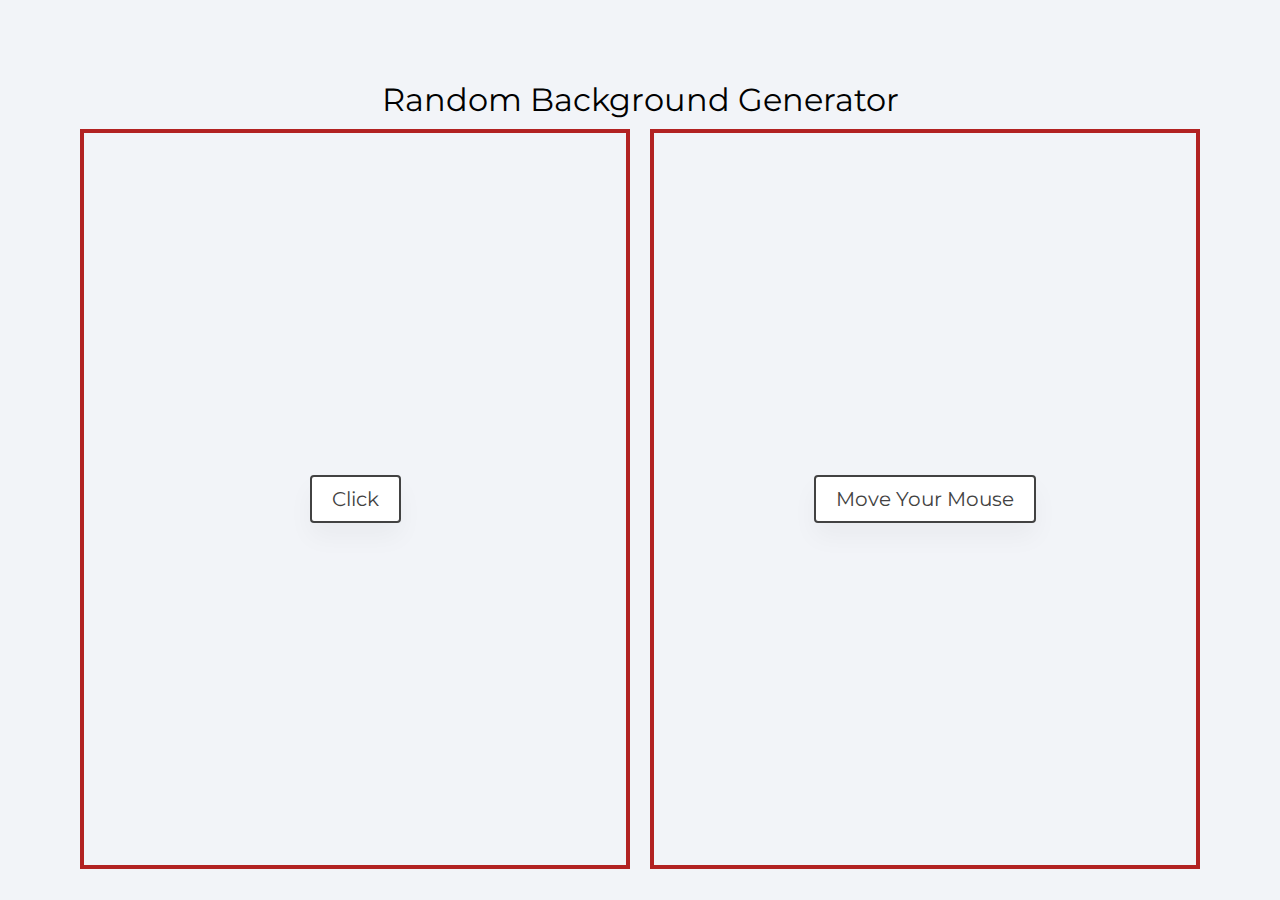
<file: block-BJaaek/code/index.html>
<!DOCTYPE html>
<html lang="en">
  <head>
    <meta charset="UTF-8" />
    <meta name="viewport" content="width=device-width, initial-scale=1.0" />
    <title>
      Random Background Generator
    </title>
    <link
      href="https://fonts.googleapis.com/css2?family=Montserrat:wght@200;400&display=swap"
      rel="stylesheet"
    />
    <link rel="stylesheet" href="style.css" />
  </head>
  <body>
    <div class="container">
      <h1>Random Background Generator</h1>
      <div class="boxes">
        <div class="box first">
          <div class="text">
            <p class="banner">
              Click
            </p>
          </div>
        </div>
        <div class="box second">
          <div class="text">
            <p class="banner">
              Move Your Mouse
            </p>
          </div>
        </div>
      </div>
    </div>
    <script src="./script.js"></script>
  </body>
</html>
</file>
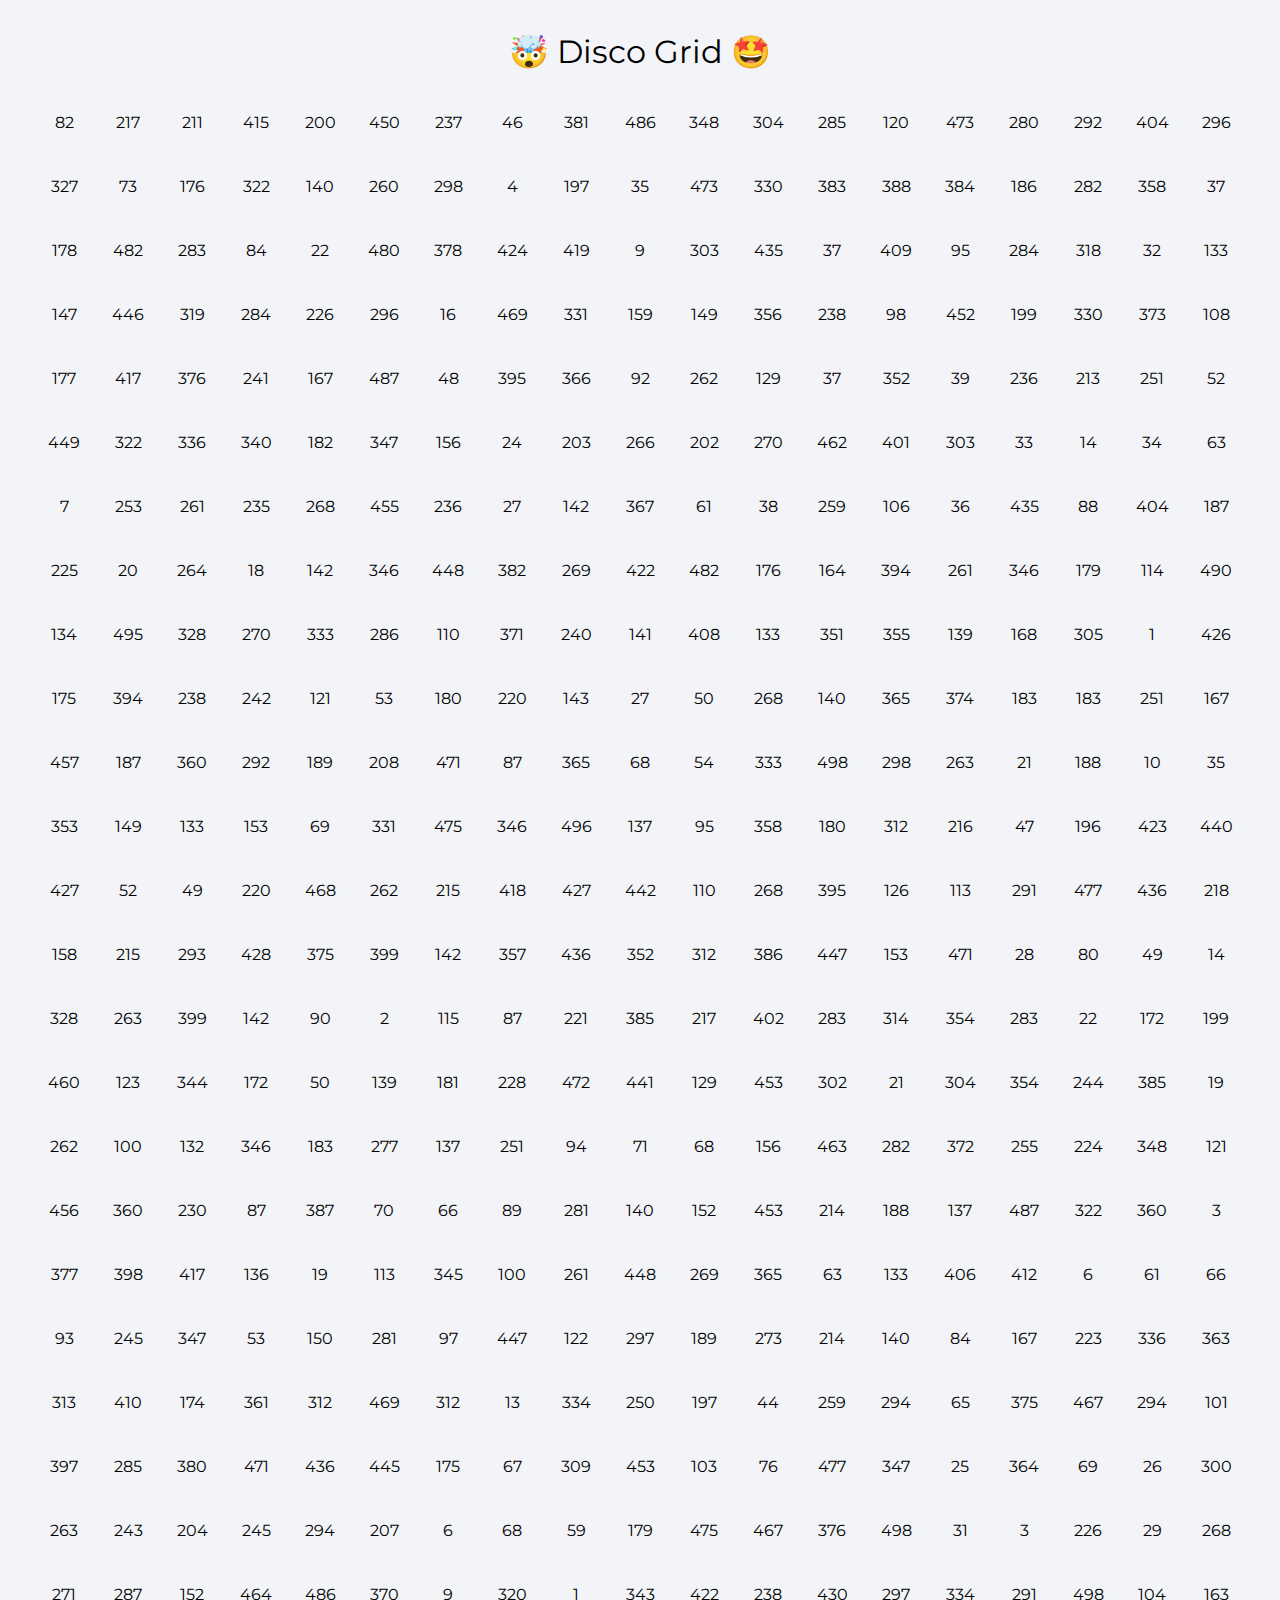
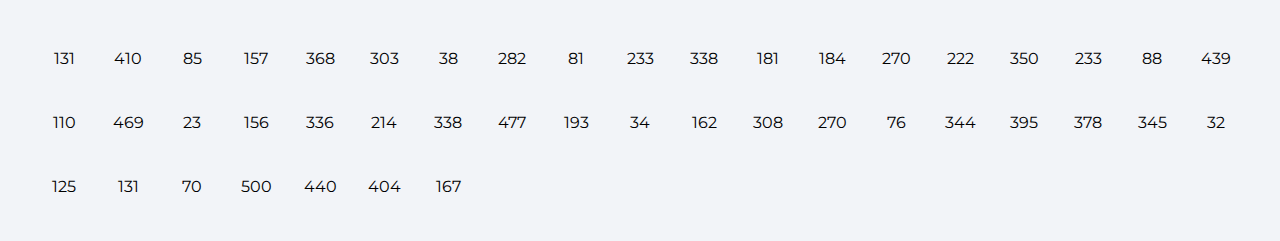
<file: block-BJaael/code/index.html>
<!DOCTYPE html>
<html lang="en">
  <head>
    <meta charset="UTF-8" />
    <meta name="viewport" content="width=device-width, initial-scale=1.0" />
    <title>
      🤯 Disco Grid 🤩
    </title>
    <link
      href="https://fonts.googleapis.com/css2?family=Montserrat:wght@200;400&display=swap"
      rel="stylesheet"
    />
    <link rel="stylesheet" href="style.css" />
  </head>
  <body>
    <h1 class="heading">🤯 Disco Grid 🤩</h1>
    <div class="container">
      <div class="boxes"></div>
    </div>
    <script src="./script.js"></script>
  </body>
</html>
</file>
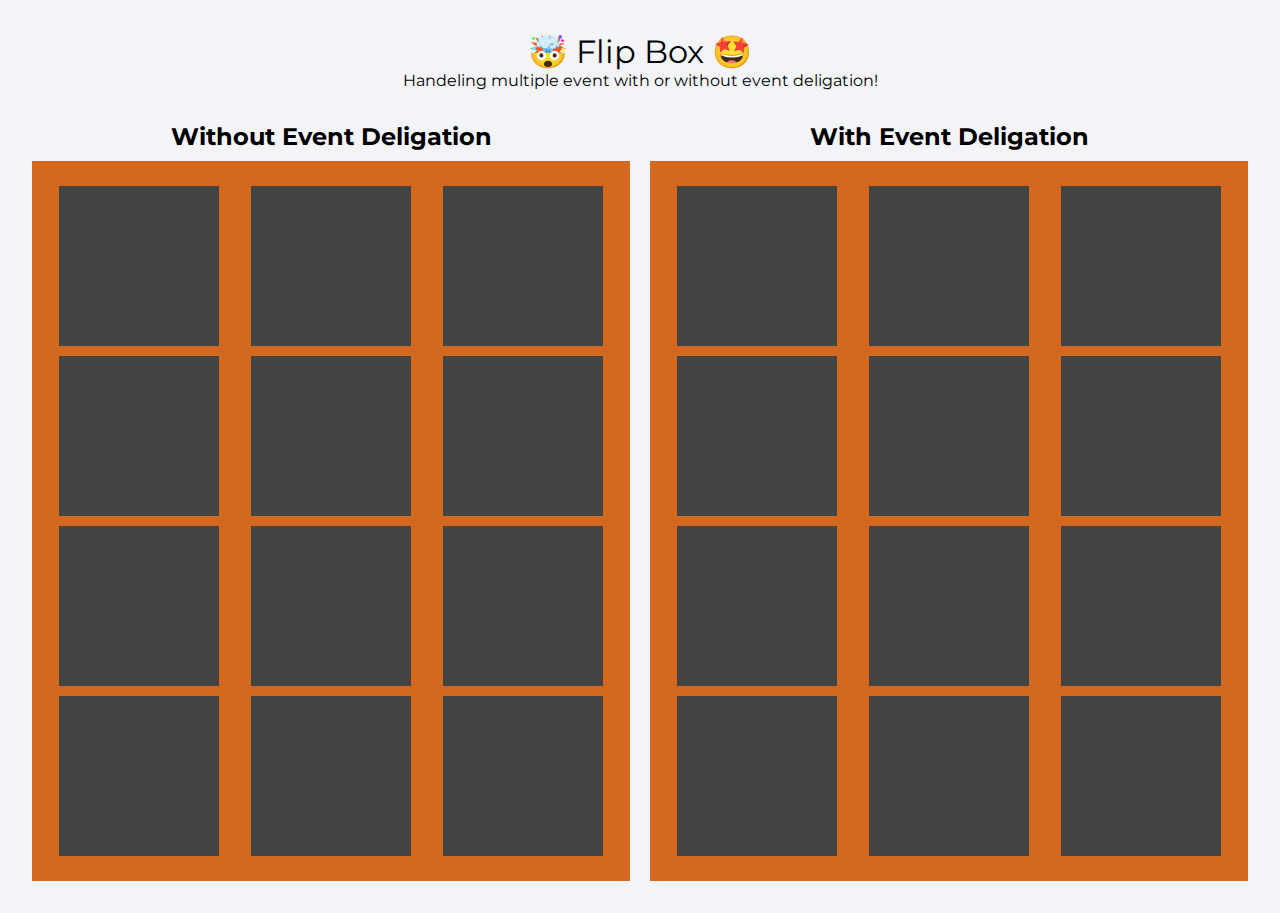
<file: block-BJaaep/code/index.html>
<!DOCTYPE html>
<html lang="en">
  <head>
    <meta charset="UTF-8" />
    <meta name="viewport" content="width=device-width, initial-scale=1.0" />
    <title>Flip Box</title>
    <link
      href="https://fonts.googleapis.com/css2?family=Montserrat:wght@200;400&display=swap"
      rel="stylesheet"
    />
    <link rel="stylesheet" href="style.css" />
  </head>
  <body>
    <h1 class="heading">🤯 Flip Box 🤩</h1>
    <p>Handeling multiple event with or without event deligation!</p>
    <div class="container">
      <div class="wrapper">
        <h2>Without Event Deligation</h2>
        <ul class="boxes">
          <li class="box box-1"></li>
          <li class="box box-1"></li>
          <li class="box box-1"></li>
          <li class="box box-1"></li>
          <li class="box box-1"></li>
          <li class="box box-1"></li>
          <li class="box box-1"></li>
          <li class="box box-1"></li>
          <li class="box box-1"></li>
          <li class="box box-1"></li>
          <li class="box box-1"></li>
          <li class="box box-1"></li>
        </ul>
      </div>
      <div class="wrapper">
        <h2>With Event Deligation</h2>
        <ul class="boxes boxes-2">
          <li class="box"></li>
          <li class="box"></li>
          <li class="box"></li>
          <li class="box"></li>
          <li class="box"></li>
          <li class="box"></li>
          <li class="box"></li>
          <li class="box"></li>
          <li class="box"></li>
          <li class="box"></li>
          <li class="box"></li>
          <li class="box"></li>
        </ul>
      </div>
    </div>
    <script src="./script.js"></script>
  </body>
</html>
</file>
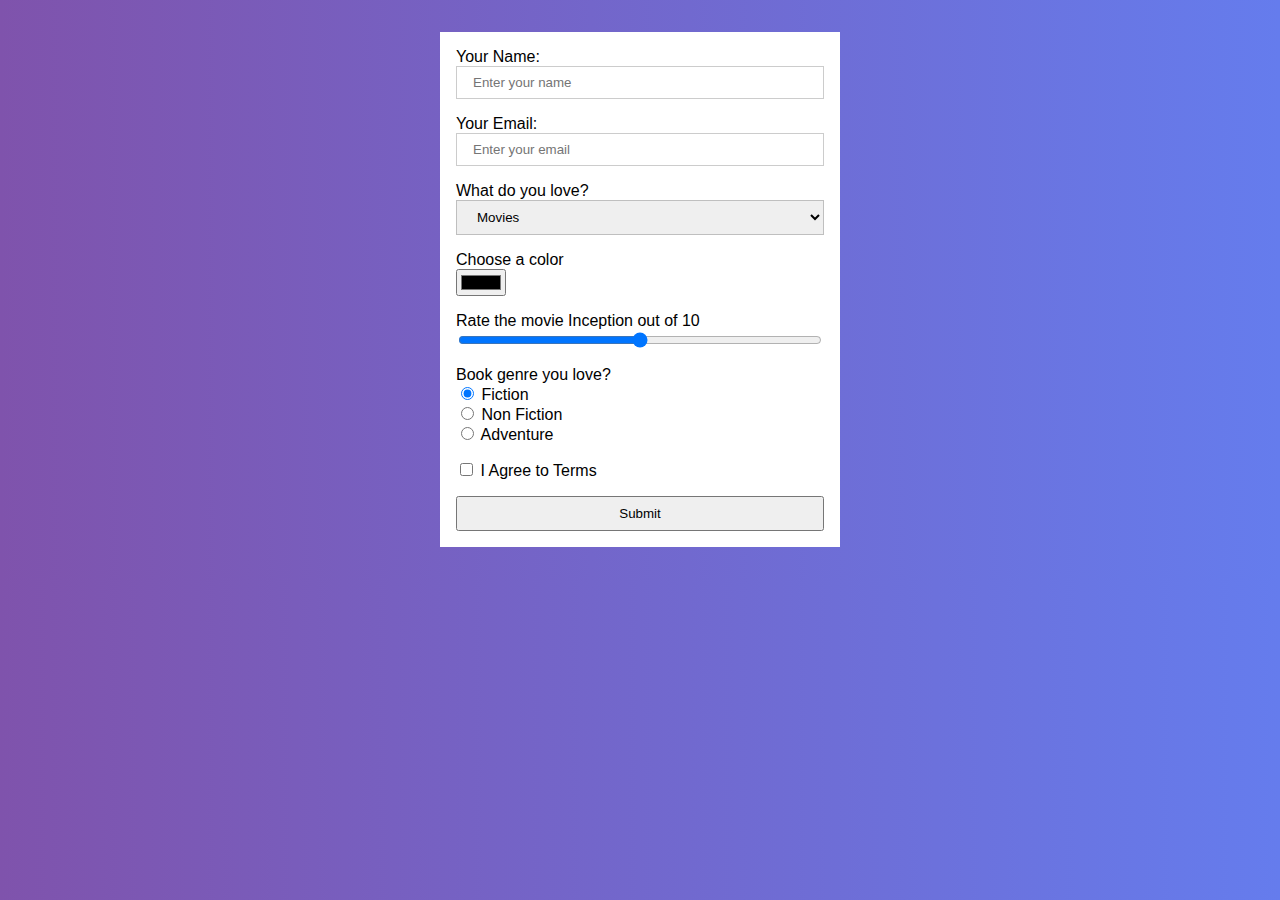
<file: block-BJaaer/code/index.html>
<!DOCTYPE html>
<html lang="en">
  <head>
    <meta charset="UTF-8" />
    <meta name="viewport" content="width=device-width, initial-scale=1.0" />
    <link rel="stylesheet" href="style.css" />
    <title>Handeling Forms 👇</title>
  </head>
  <body>
    <div>
      <form class="container">
        <div class="form-control">
          <label for="name">Your Name:</label>
          <input
            id="name"
            type="text"
            name="text"
            placeholder="Enter your name"
          />
        </div>
        <div class="form-control">
          <label for="email">Your Email:</label>
          <input
            id="email"
            type="text"
            name="email"
            placeholder="Enter your email"
          />
        </div>
        <div class="form-control">
          <label for="movies">What do you love?</label>
          <select id="gender" name="interest">
            <option value="movies">Movies</option>
            <option value="series">Series</option>
            <option value="others">Others</option>
          </select>
        </div>

        <div class="form-control">
          <label for="color">Choose a color</label>
          <input
            id="color"
            type="color"
            name="color"
            placeholder="Enter your email"
          />
        </div>
        <div class="form-control">
          <label for="range"> Rate the movie Inception out of 10 </label>
          <input
            id="range"
            type="range"
            max="10"
            step="1"
            name="range"
            placeholder="Enter your email"
          />
        </div>
        <div class="form-control">
          <label>Book genre you love?</label>

          <div>
            <input
              type="radio"
              id="fiction"
              name="books"
              value="fiction"
              checked
            />
            <label for="fiction">Fiction</label>
          </div>

          <div>
            <input
              type="radio"
              id="non-fiction"
              name="drone"
              value="non-fiction"
            />
            <label for="non-fiction">Non Fiction</label>
          </div>

          <div>
            <input type="radio" id="adventure" name="drone" value="adventure" />
            <label for="adventure">Adventure</label>
          </div>
        </div>
        <div class="form-control terms">
          <input type="checkbox" id="terms" name="terms" />
          <label for="terms">I Agree to Terms</label>
        </div>
        <button type="submit">Submit</button>
      </form>
    </div>
    <script src="./script.js"></script>
  </body>
</html>
</file>
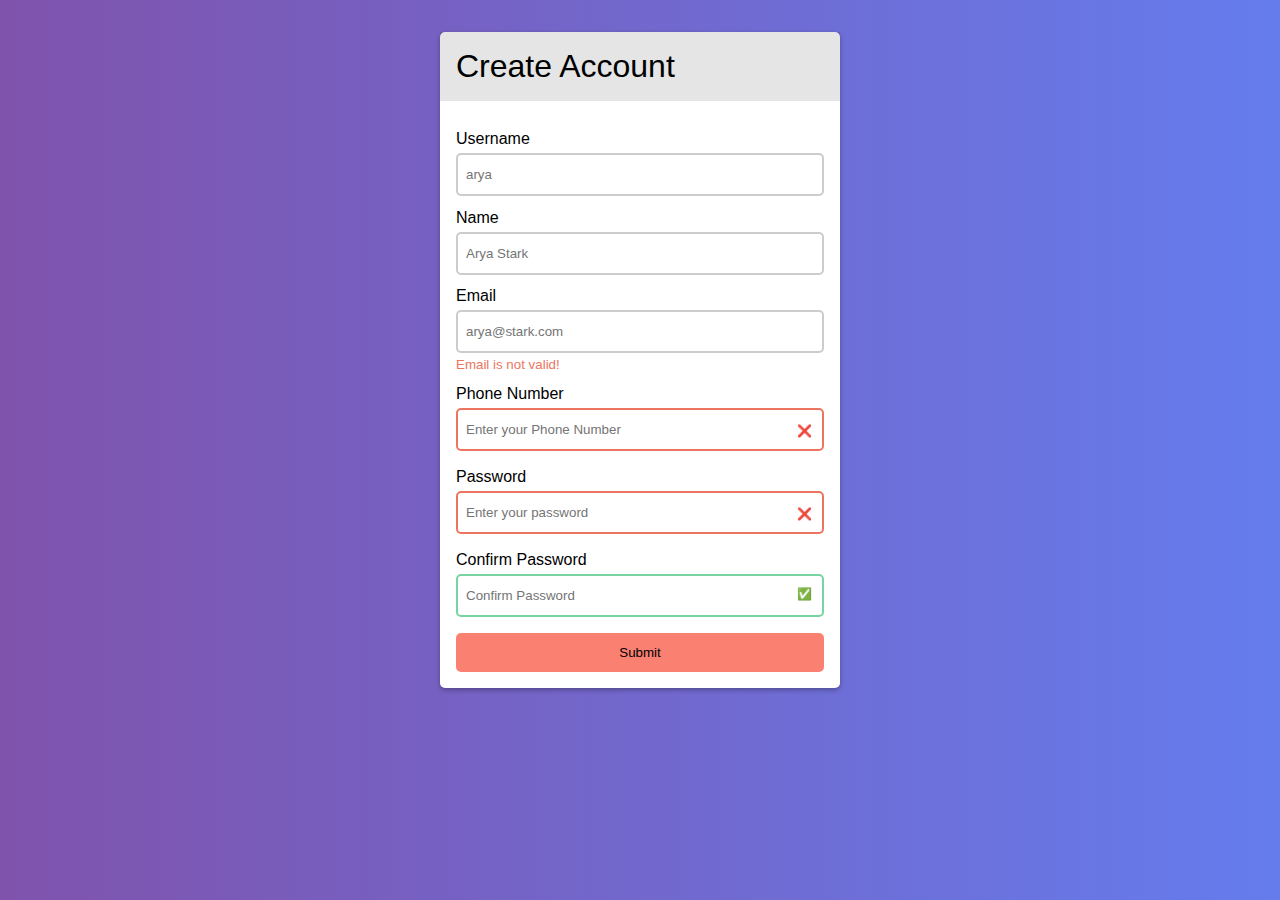
<file: block-BJaaes/code/index.html>
<!DOCTYPE html>
<html lang="en">
  <head>
    <meta charset="UTF-8" />
    <meta name="viewport" content="width=device-width, initial-scale=1.0" />
    <link rel="stylesheet" href="style.css" />
    <title>Handeling Forms 👇</title>
  </head>
  <body>
    <div class="container">
      <header>
        <h1>Create Account</h1>
      </header>
      <form>
        <div class="form-control">
          <label for="text">Username</label>
          <input type="text" name="username" placeholder="arya" />
        </div>
        <div class="form-control">
          <label for="text">Name</label>
          <input type="text" name="name" placeholder="Arya Stark" />
        </div>
        <div class="form-control">
          <label for="text">Email</label>
          <input
            id="text"
            type="email"
            name="email"
            placeholder="arya@stark.com"
          />
          <small>Email is not valid!</small>
        </div>
        <div class="form-control error">
          <label for="text">Phone Number</label>
          <input
            id="password"
            type="tel"
            name="phone"
            placeholder="Enter your Phone Number"
          />
          <small></small>
        </div>
        <div class="form-control error">
          <label for="text">Password</label>
          <input
            id="password"
            type="password"
            name="password"
            placeholder="Enter your password"
          />
          <small></small>
        </div>
        <div class="form-control success">
          <label for="text">Confirm Password</label>
          <input
            id="passwordVerify"
            type="password"
            name="password-check"
            placeholder="Confirm Password"
          />
        </div>

        <button type="submit">Submit</button>
      </form>
    </div>
    <script src="./script.js"></script>
  </body>
</html>
</file>
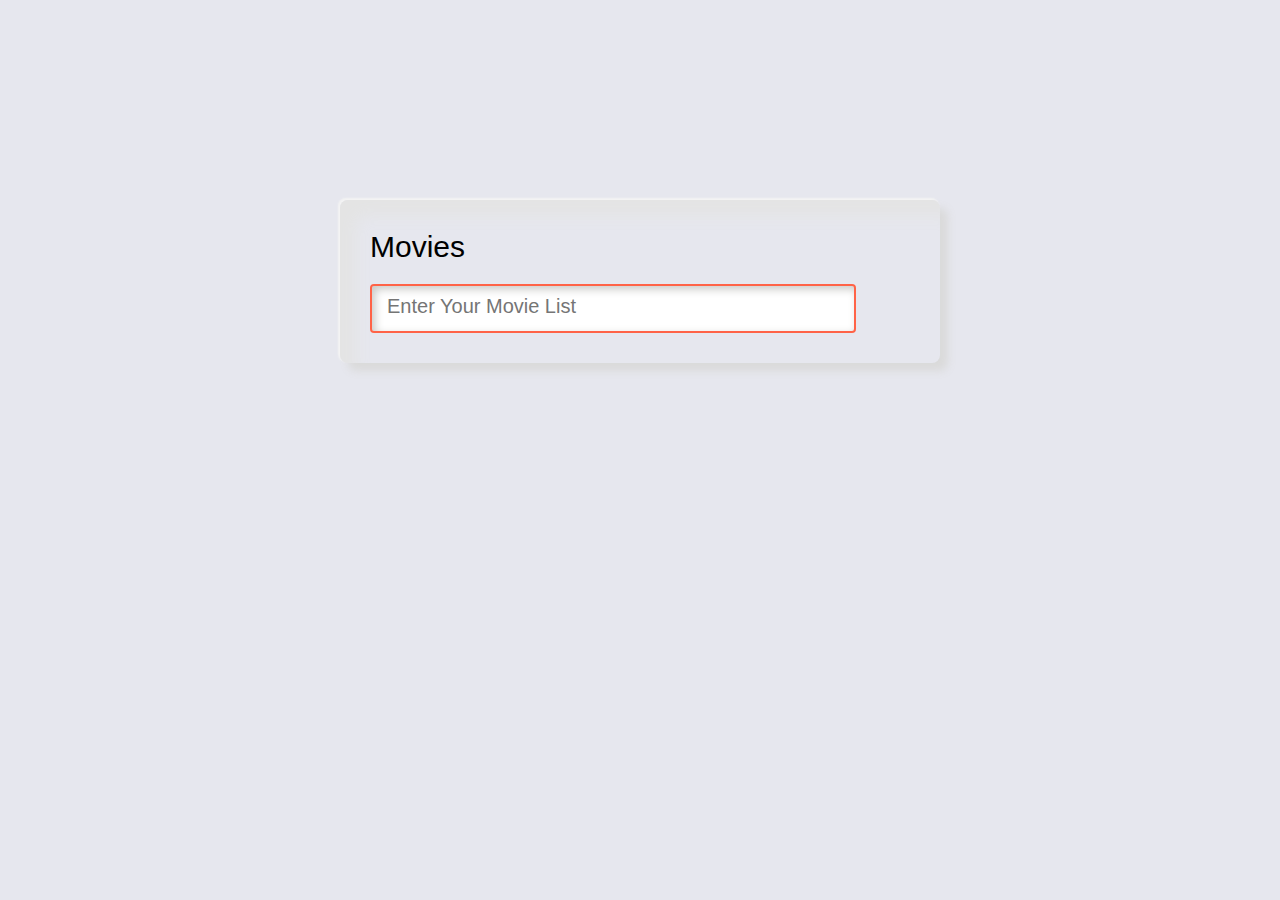
<file: block-BJaaet/code/index.html>
<!DOCTYPE html>
<html lang="en">
  <head>
    <meta charset="UTF-8" />
    <link rel="stylesheet" href="style.css">
    <link href="https://fonts.googleapis.com/css2?family=Roboto:wght@300&display=swap" rel="stylesheet">
    <meta name="viewport" content="width=device-width, initial-scale=1.0" />
    <title>Movie Watch List</title>
  </head>
  <body>
    <div>
      <div class="container">
          <h1>Movies</h1>
          <form >
            <input
              id="name"
              type="text"
              name="movies"
              placeholder="Enter Your Movie List"
            />
          </form>
          <div class="box"></div>
        </div>
      </div>
    </div>
    <script src="./script.js"></script>
  </body>
</html>
</file>
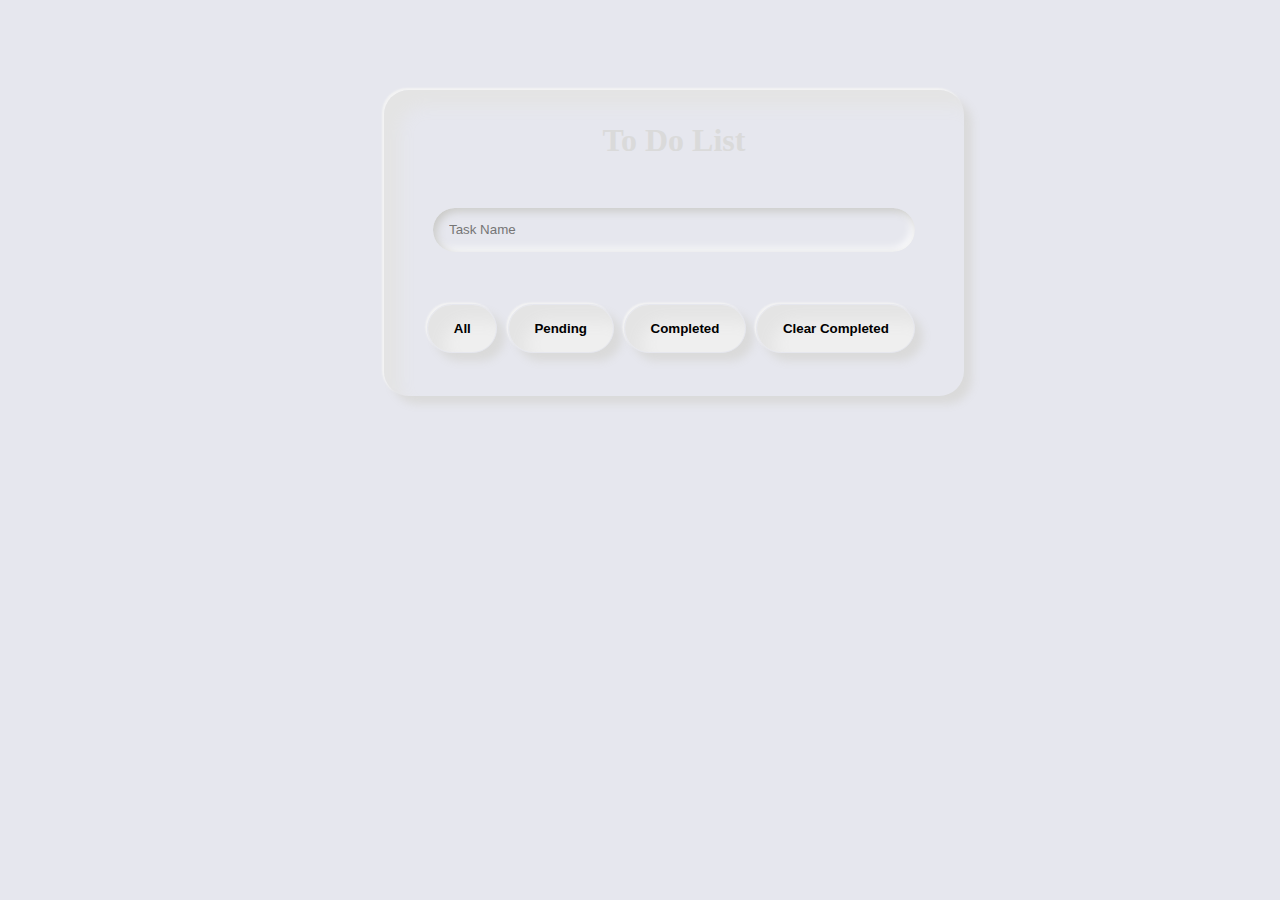
<file: block-BJaaev/code/index.html>
<!DOCTYPE html>
<html lang="en">
  <head>
    <meta charset="UTF-8" />
    <meta name="viewport" content="width=device-width, initial-scale=1.0" />
    <title>To Do</title>
    <link rel="stylesheet" href="style.css" />
  </head>
  <body>
    <section>
      <div class="toDo">
        <h2 class="todo-heading"> To Do List</h2>
        <input 
            type="text"
            id="text" 
            name="todo"
            placeholder="Task Name"
        >
        <ul  class="root">

        </ul>
        <div class="controls">
            <button>All</button>
            <button>Pending</button>
            <button>Completed</button>
            <button>Clear Completed</button>
        </div>
    </div>
  </section>

  <script src="./script.js"></script>
  </body>
</html>
</file>
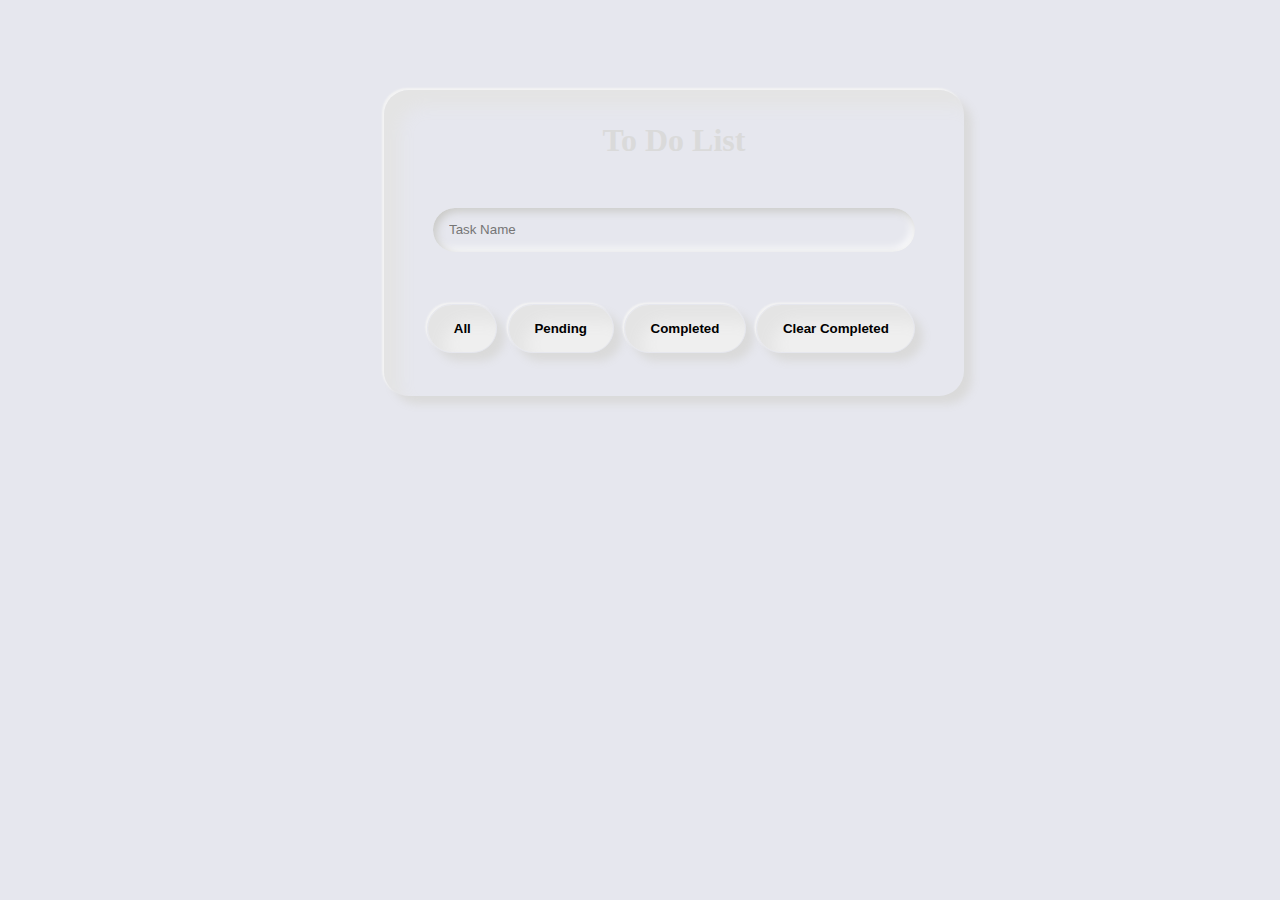
<file: block-BJaaez/code/index.html>
<!DOCTYPE html>
<html lang="en">
  <head>
    <meta charset="UTF-8" />
    <meta name="viewport" content="width=device-width, initial-scale=1.0" />
    <title>Books for learning JavaScript</title>
    <link rel="stylesheet" href="style.css" />
  </head>
  <body>
    <section>
      <div class="toDo">
        <h2 class="todo-heading"> To Do List</h2>
        <input 
            type="text"
            id="text" 
            name="todo"
            placeholder="Task Name"
        >
        <ul  class="root">

        </ul>
        <div class="controls">
            <button>All</button>
            <button>Pending</button>
            <button>Completed</button>
            <button>Clear Completed</button>
        </div>
    </div>
  </section>
    <script src="./script.js"></script>
  </body>
</html>
</file>
<file: block-BJaaek/code/style.css>
html {
  box-sizing: border-box;
  font-size: 16px;
}

*,
*:before,
*:after {
  box-sizing: inherit;
}

body,
h1,
h2,
h3,
h4,
h5,
h6,
p,
ol,
ul {
  margin: 0;
  padding: 0;
  font-weight: normal;
}

ol,
ul {
  list-style: none;
}

img {
  max-width: 100%;
  height: auto;
}

body {
  background: #f2f4f8;
  height: 100%;
  font-family: "Montserrat", sans-serif;
  width: 100vw;
  height: 100vh;
}

.container {
  text-align: center;
  height: 100%;
  max-width: 1280px;
  padding: 5rem;
  margin: 0 auto;
}
h1 {
  padding-bottom: 10px;
}

.banner {
  display: inline-block;
  color: #424242;
  font-size: 20px;
  text-decoration: none;
  text-align: center;
  margin: 20px auto;
  padding: 10px 20px;
  background: white;
  border-radius: 4px;
  min-width: 24px;
  font-size: 20px;
  box-shadow: 0 14px 26px rgba(0, 0, 0, 0.04);
  border: 2px solid;
}

.boxes {
  display: flex;
  justify-content: center;
  align-items: center;
  width: 100%;
  height: 100%;
}
.box {
  border: 4px solid firebrick;
  height: 100%;
  width: 50%;
}
.text {
  height: 100%;
  display: flex;
  justify-content: center;
  align-items: center;
}

.first {
  margin-right: 20px;
}
</file>
<file: block-BJaael/code/style.css>
html {
  box-sizing: border-box;
  font-size: 16px;
}

*,
*:before,
*:after {
  box-sizing: inherit;
}

body,
h1,
h2,
h3,
h4,
h5,
h6,
p,
ol,
ul {
  margin: 0;
  padding: 0;
  font-weight: normal;
}

ol,
ul {
  list-style: none;
}

img {
  max-width: 100%;
  height: auto;
}

body {
  background: #f2f4f8;
  height: 100%;
  font-family: "Montserrat", sans-serif;
  width: 100vw;
  height: 100vh;
}

.container {
  text-align: center;
  height: 100%;
  max-width: 1280px;
  padding: 2rem;
  margin: 0 auto;
}
h1 {
  padding-bottom: 10px;
}

.banner {
  display: inline-block;
  color: #424242;
  font-size: 20px;
  text-decoration: none;
  text-align: center;
  margin: 20px auto;
  padding: 10px 20px;
  background: white;
  border-radius: 4px;
  min-width: 24px;
  font-size: 20px;
  box-shadow: 0 14px 26px rgba(0, 0, 0, 0.04);
  border: 2px solid;
}

.boxes {
  display: flex;
  flex-wrap: wrap;
}
.box {
  width: 4rem;
  height: 4rem;
  border: 1px solid;
}
.text {
  height: 100%;
  display: flex;
  justify-content: center;
  align-items: center;
}

.first {
  margin-right: 20px;
}

h3 {
  font-weight: bolder;
}

.heading {
  text-align: center;
  margin-top: 2rem;
}
.colorBox {
  height: 4rem;
  width: 4rem;
}
</file>
<file: block-BJaaep/code/style.css>
html {
  box-sizing: border-box;
  font-size: 16px;
}

*,
*:before,
*:after {
  box-sizing: inherit;
}

body,
h1,
h2,
h3,
h4,
h5,
h6,
p,
ol,
ul {
  margin: 0;
  padding: 0;
  font-weight: normal;
}

ol,
ul {
  list-style: none;
}

img {
  max-width: 100%;
  height: auto;
}

body {
  background: #f2f4f8;
  font-family: 'Montserrat', sans-serif;
  text-align: center;
}

.container {
  text-align: center;
  max-width: 1280px;
  padding: 2rem;
  margin: 0 auto;
  display: flex;
}

.banner {
  display: inline-block;
  color: #424242;
  font-size: 20px;
  text-decoration: none;
  text-align: center;
  margin: 20px auto;
  padding: 10px 20px;
  background: white;
  border-radius: 4px;
  min-width: 24px;
  font-size: 20px;
  box-shadow: 0 14px 26px rgba(0, 0, 0, 0.04);
  border: 2px solid;
}
.wrapper {
  max-width: 50%;
  margin: 0 auto;
}

.boxes {
  display: flex;
  flex-wrap: wrap;
  justify-content: space-evenly;
  background-color: chocolate;
  color: #444;
  padding: 20px 0;
}

.wrapper:first-child {
  margin-right: 20px;
}

.box {
  margin: 5px;
  background-color: #444;
  background-size: contain;
  background-repeat: no-repeat;
  background-position: center center;
  height: 160px;
  width: 160px;
  display: flex;
  justify-content: center;
  align-items: center;
  font-size: 4rem;
  font-weight: bold;
  color: white;
  cursor: pointer;
}
.text {
  height: 100%;
  display: flex;
  justify-content: center;
  align-items: center;
}

.first {
  margin-right: 20px;
}

h2 {
  font-weight: bolder;
  padding-bottom: 10px;
}

.heading {
  text-align: center;
  margin-top: 2rem;
}
.box {
  transition: all 0.3s ease-in-out;
}
</file>
<file: block-BJaaev/code/style.css>
body {
    background-color: #e6e7ee;
}
.toDo {
    position: absolute;
    left: 30%;
    top: 10%;
    width: 500px;
    background-color: #e6e7ee;
    box-shadow: 0.5rem 0.5rem 0.5rem #dadada, -0.1rem -0.1rem 0.1rem #f3f3f3, inset 1rem 1rem 1rem #e4e4e4;
    padding: 1rem 2.5rem 2.5rem 2.5rem;
    border-radius: 25px;
}
.todo-heading {
    margin: 1rem 0 3rem 0;
    color: #dadada;
    text-align: center;
    font-weight: 600;
    font-size: 2rem;
}
input {
    background-color: #e6e7ee;
    outline: none;
    border: 1px solid #e6e7ee;
    width: 450px;
    box-shadow: inset 0.2rem 0.2rem 0.5rem #c9c9c6, inset -0.2rem -0.2rem 0.5rem #ffffffef;
    padding: 0.9rem 1rem;
    border-radius: 25px;
    margin: 0 0.5rem 2rem 0.5rem;
}
input[name="hour"] {
    width: 8rem;
}
input[name="min"] {
    width: 8rem;
}
li {
    display: flex;
    justify-content: space-between;
    font-weight: 600;
    align-items: center;
    margin: 1rem 0 1rem -2rem;
    background-color: whitesmoke;
    padding: 0 1.8rem;
    border-radius: 25px;
    box-shadow: 0.5rem 0.5rem 0.5rem #dadada, -0.1rem -0.1rem 0.1rem #f3f3f3, inset 1rem 1rem 1rem #e4e4e4;
}
input[class="time"] {
    background-color: whitesmoke;
    outline: none;
    border: none;
    width: 2rem;
    padding: 0.2rem 0 0.2rem 0;
    font-size: 1rem;
    border-radius: 25px;
    margin: 0 0.5rem;
}
button {
    font-weight: 600;
    padding: 1rem 1.6rem;
    cursor: pointer;
    outline: none;
    border: 1px solid #e6e7ee;
    border-radius: 25px;
    margin: 0.2rem;
    box-shadow: 0.5rem 0.5rem 0.5rem #dadada, -0.1rem -0.1rem 0.1rem #f3f3f3, inset 1rem 1rem 1rem #e4e4e4;
}
input[type="checkbox"] {
    outline: none;
    width: auto;
    margin: 0;

}
span {
    font-size: 1rem;
    cursor: pointer;
}
</file>
<file: block-BJaaez/code/style.css>
body {
    background-color: #e6e7ee;
}
.toDo {
    position: absolute;
    left: 30%;
    top: 10%;
    width: 500px;
    background-color: #e6e7ee;
    box-shadow: 0.5rem 0.5rem 0.5rem #dadada, -0.1rem -0.1rem 0.1rem #f3f3f3, inset 1rem 1rem 1rem #e4e4e4;
    padding: 1rem 2.5rem 2.5rem 2.5rem;
    border-radius: 25px;
}
.todo-heading {
    margin: 1rem 0 3rem 0;
    color: #dadada;
    text-align: center;
    font-weight: 600;
    font-size: 2rem;
}
input {
    background-color: #e6e7ee;
    outline: none;
    border: 1px solid #e6e7ee;
    width: 450px;
    box-shadow: inset 0.2rem 0.2rem 0.5rem #c9c9c6, inset -0.2rem -0.2rem 0.5rem #ffffffef;
    padding: 0.9rem 1rem;
    border-radius: 25px;
    margin: 0 0.5rem 2rem 0.5rem;
}
input[name="hour"] {
    width: 8rem;
}
input[name="min"] {
    width: 8rem;
}
li {
    display: flex;
    justify-content: space-between;
    font-weight: 600;
    align-items: center;
    margin: 1rem 0 1rem -2rem;
    background-color: whitesmoke;
    padding: 0 1.8rem;
    border-radius: 25px;
    box-shadow: 0.5rem 0.5rem 0.5rem #dadada, -0.1rem -0.1rem 0.1rem #f3f3f3, inset 1rem 1rem 1rem #e4e4e4;
}
input[class="time"] {
    background-color: whitesmoke;
    outline: none;
    border: none;
    width: 2rem;
    padding: 0.2rem 0 0.2rem 0;
    font-size: 1rem;
    border-radius: 25px;
    margin: 0 0.5rem;
}
button {
    font-weight: 600;
    padding: 1rem 1.6rem;
    cursor: pointer;
    outline: none;
    border: 1px solid #e6e7ee;
    border-radius: 25px;
    margin: 0.2rem;
    box-shadow: 0.5rem 0.5rem 0.5rem #dadada, -0.1rem -0.1rem 0.1rem #f3f3f3, inset 1rem 1rem 1rem #e4e4e4;
}
input[type="checkbox"] {
    outline: none;
    width: auto;
    margin: 0;

}
span {
    font-size: 1rem;
    cursor: pointer;
}
</file>
<file: block-BJaaer/code/style.css>
/* CSS Reset */

html {
  box-sizing: border-box;
  font-size: 16px;
}

*,
*:before,
*:after {
  box-sizing: inherit;
}

body,
h1,
h2,
h3,
h4,
h5,
h6,
p,
ol,
ul {
  margin: 0;
  padding: 0;
  font-weight: normal;
}

ol,
ul {
  list-style: none;
}

img {
  max-width: 100%;
  height: auto;
}

/* Main CSS */

body {
  font-family: -apple-system, BlinkMacSystemFont, 'Segoe UI', Roboto, Oxygen,
    Ubuntu, Cantarell, 'Open Sans', 'Helvetica Neue', sans-serif;
  background: linear-gradient(to right, #7f53ac 0, #657ced 100%);
}
* {
  box-sizing: border-box;
}

button {
  padding: 0.5rem;
}

body {
  margin-top: 2rem;
}

input[type='text'] {
  padding: 0.5rem 1rem;
  border: none;
  border: 1px solid rgba(0, 0, 0, 0.2);
}
select {
  padding: 0.5rem 1rem;
  border: none;
  border: 1px solid rgba(0, 0, 0, 0.2);
}

.container {
  max-width: 400px;
  margin: 2rem auto;
  background: white;
  padding: 1rem;
  display: flex;
  flex-direction: column;
  gap: 1rem;
}

p {
  padding-top: 1rem;
}

.form-control {
  width: 100%;
  display: flex;
  flex-direction: column;
}
input[type='text'] {
  width: 100%;
}
.terms {
  display: inline-block;
}
</file>
<file: block-BJaaes/code/style.css>
/* CSS Reset */

html {
  box-sizing: border-box;
  font-size: 16px;
}

*,
*:before,
*:after {
  box-sizing: inherit;
}

body,
h1,
h2,
h3,
h4,
h5,
h6,
p,
ol,
ul {
  margin: 0;
  padding: 0;
  font-weight: normal;
}

ol,
ul {
  list-style: none;
}

img {
  max-width: 100%;
  height: auto;
}

/* Main CSS */

body {
  font-family: -apple-system, BlinkMacSystemFont, 'Segoe UI', Roboto, Oxygen,
    Ubuntu, Cantarell, 'Open Sans', 'Helvetica Neue', sans-serif;
  background: linear-gradient(to right, #7f53ac 0, #657ced 100%);
}
* {
  box-sizing: border-box;
}

button {
  padding: 0.75rem;
  width: 100%;
  margin-top: 1rem;
  border: none;
  background-color: salmon;
  border-radius: 5px;
}

body {
  margin-top: 2rem;
}

input {
  padding: 0.75rem 0.5rem;
  border-radius: 5px;
  border: none;
  border: 2px solid rgba(0, 0, 0, 0.2);
}
select {
  padding: 0.5rem 1rem;
  border: none;
  border: 1px solid rgba(0, 0, 0, 0.2);
}

.container {
  max-width: 400px;
  margin: 2rem auto;
  background: white;
  display: flex;
  flex-direction: column;
  box-shadow: 0 2px 5px rgba(0, 0, 0, 0.3);
  border-radius: 5px;
}

p {
  padding-top: 1rem;
}
.container header {
  background-color: rgba(0, 0, 0, 0.1);
  padding: 1rem;
}

.container form {
  padding: 1rem;
}
.form-control {
  display: flex;
  flex-direction: column;
  margin-top: 0.8rem;
}
label {
  padding-bottom: 5px;
}

.form-control input:focus {
  outline: 0;
  border-color: #777;
}

.form-control.success input {
  border-color: #79d4a1;
  position: relative;
}
.form-control.success {
  position: relative;
}
.form-control.success::before {
  content: '✅';
  display: inline-block;
  position: absolute;
  right: 12px;
  top: 66%;
  transform: translateY(-50%);
  z-index: 99;
  font-size: 0.75rem;
}
.form-control.error input {
  border-color: #ed755f;
}
.form-control.error {
  position: relative;
}
.form-control.error::before {
  content: '❌';
  display: inline-block;
  position: absolute;
  right: 12px;
  top: 66%;
  transform: translateY(-50%);
  z-index: 99;
  font-size: 0.75rem;
}

small {
  color: #ed755f;
  padding-top: 0.25rem;
}
</file>
<file: block-BJaaet/code/style.css>
/* CSS Reset */

html {
box-sizing: border-box;
font-size: 16px;
}

*,
*:before,
*:after {
box-sizing: inherit;
}

body,
h1,
h2,
h3,
h4,
h5,
h6,
p,
ol,
ul {
margin: 0;
padding: 0;
font-weight: normal;
}

ol,
ul {
list-style: none;
}

img {
max-width: 100%;
height: auto;
}

/* Main CSS */

body {
    font-family: "Montserrat", sans-serif;
    background: #e6e7ee;
}
.container {
    max-width: 600px;
    margin: 200px auto;
    padding: 30px;
    border-radius: 8px;
    box-shadow: 0.5rem 0.5rem 0.5rem #dadada, -0.1rem -0.1rem 0.1rem #f3f3f3, inset 1rem 1rem 1rem #e4e4e4;
}
input {
    width: 90%;
    padding: 15px;
    border-radius: 4px;
    border: 2px solid tomato;
    outline: none;
    box-shadow: inset 0.2rem 0.2rem 0.5rem #c9c9c6, inset -0.2rem -0.2rem 0.5rem #ffffffef;
}
input::placeholder {
    font-size: 20px;
}
li {
    display: flex;
    margin: 20px 0;
    padding: 10px 30px;
    border-radius: 25px;
    box-shadow: 0.5rem 0.5rem 0.5rem #dadada, -0.1rem -0.1rem 0.1rem #f3f3f3, inset 1rem 1rem 1rem #e4e4e4;

}

ul {
    margin: 15px 0;
}
li {
    font-size: 28px;
    text-transform: capitalize;
    font-weight: 100;
}
img {
    width: 4%;
    margin-left: 82%;
}
h1 {
    font-size: 30px;
    margin-bottom: 20px;
    font-weight: 100;
}
</file>
